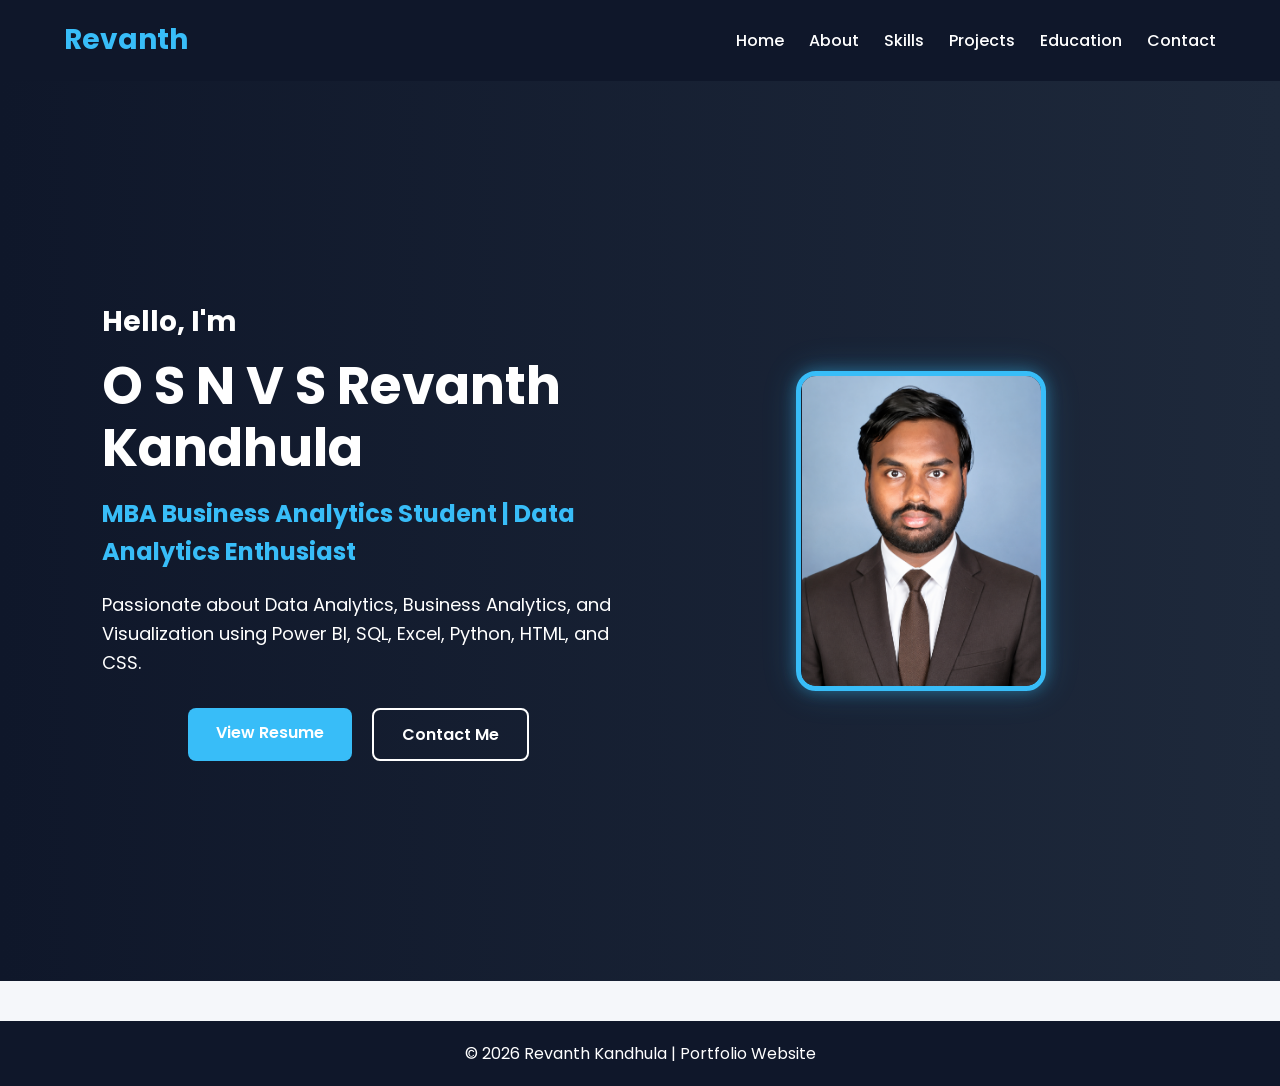
<file: index.html>
<!DOCTYPE html>
<html lang="en">
<head>
    <meta charset="UTF-8">
    <meta name="viewport" content="width=device-width, initial-scale=1.0">
    <title>Revanth Kandhula | Portfolio</title>
    <link rel="stylesheet" href="style.css">
    <link rel="preconnect" href="https://fonts.googleapis.com">
    <link rel="preconnect" href="https://fonts.gstatic.com" crossorigin>
    <link href="https://fonts.googleapis.com/css2?family=Poppins:wght@300;400;500;600;700&display=swap" rel="stylesheet">
</head>
<body>

    <!-- Navigation Bar -->
    <header>
        <nav class="navbar">
            <h1 class="logo">Revanth</h1>

            <ul class="nav-links">
                <li><a href="index.html">Home</a></li>
                <li><a href="about.html">About</a></li>
                <li><a href="skills.html">Skills</a></li>
                <li><a href="project.html">Projects</a></li>
                <li><a href="education.html">Education</a></li>
                <li><a href="contact.html">Contact</a></li>
            </ul>
        </nav>
    </header>

    <!-- Hero Section -->
<!-- Hero Section -->
<section class="hero" id="home">

    <div class="hero-container">

        <!-- Left Side Content -->
        <div class="hero-content">
            <h2>Hello, I'm</h2>

            <h1>O S N V S Revanth Kandhula</h1>

            <h3>MBA Business Analytics Student | Data Analytics Enthusiast</h3>
            <p>
                Passionate about Data Analytics, Business Analytics,
                and Visualization using Power BI, SQL, Excel,
                Python, HTML, and CSS.
            </p>

            <div class="hero-buttons">
                <a href="Assets/OSNVS_Revanth_Kandhula_Resume.pdf" target="_blank" class="btn primary-btn">
                   View Resume
                </a>
                <a href="contact.html" class="btn secondary-btn">
                    Contact Me
                </a>
            </div>
        </div>

        <!-- Right Side Image -->
        <div class="hero-image">
            <img src="Assets/Profile Photo.png" alt="Revanth Profile Photo">
        </div>

    </div>

</section>

    <!-- Footer -->
    <footer>
        <p>© 2026 Revanth Kandhula | Portfolio Website</p>
    </footer>

</body>
</html>
</file>
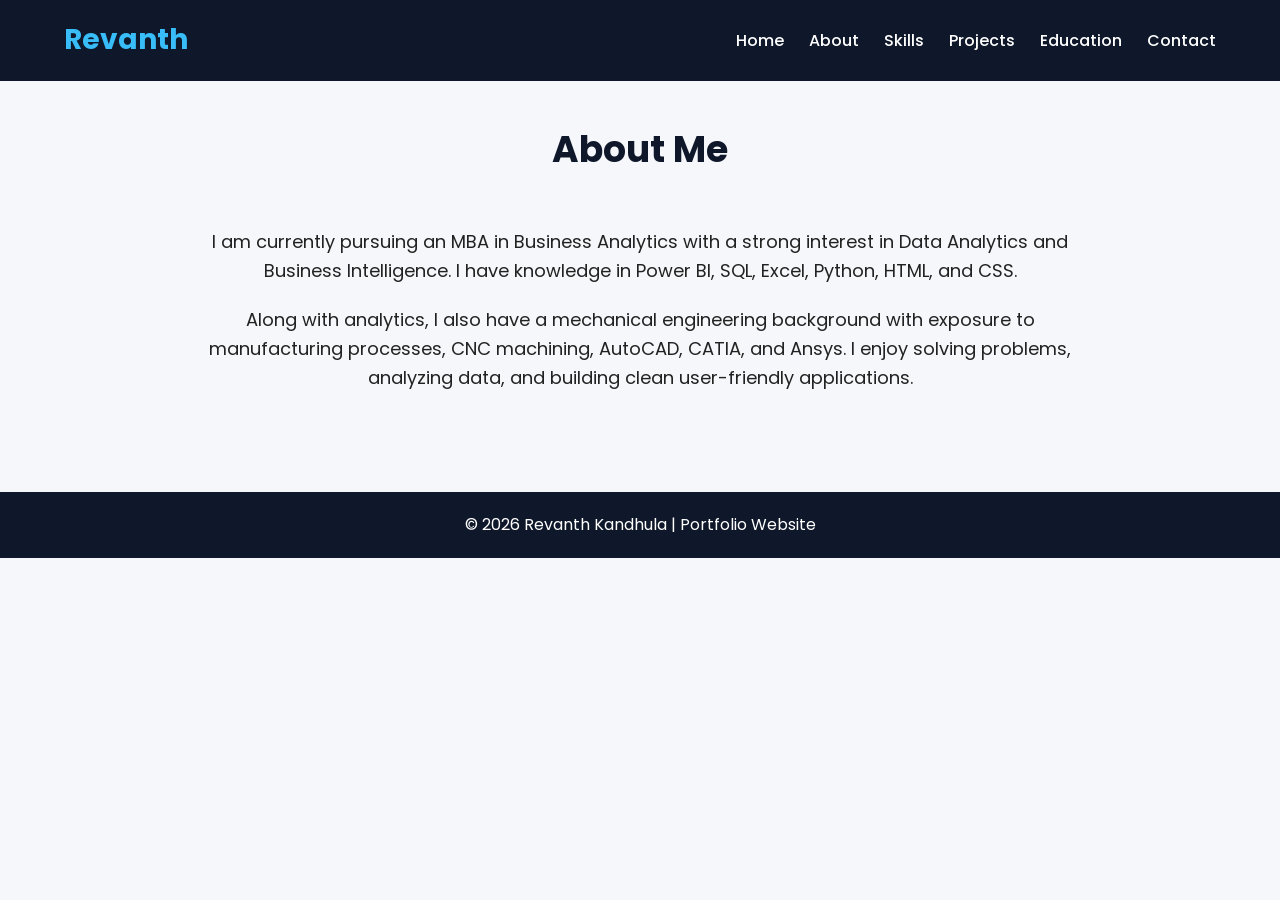
<file: about.html>
<!DOCTYPE html>
<html lang="en">
<head>
    <meta charset="UTF-8">
    <meta name="viewport" content="width=device-width, initial-scale=1.0">
    <title>Revanth Kandhula | About</title>
    <link rel="stylesheet" href="style.css">
    <link rel="preconnect" href="https://fonts.googleapis.com">
    <link rel="preconnect" href="https://fonts.gstatic.com" crossorigin>
    <link href="https://fonts.googleapis.com/css2?family=Poppins:wght@300;400;500;600;700&display=swap" rel="stylesheet">
</head>
<body>

    <!-- Navigation Bar -->
    <header>
        <nav class="navbar">
            <h1 class="logo">Revanth</h1>

            <ul class="nav-links">
                <li><a href="index.html">Home</a></li>
                <li><a href="about.html">About</a></li>
                <li><a href="skills.html">Skills</a></li>
                <li><a href="project.html">Projects</a></li>
                <li><a href="education.html">Education</a></li>
                <li><a href="contact.html">Contact</a></li>
            </ul>
        </nav>
    </header>
    <!-- About Section -->
    <section class="about section" id="about">
        <div class="section-title">
            <h2>About Me</h2>
        </div>

        <div class="about-content">
            <p>
                I am currently pursuing an MBA in Business Analytics with a strong interest in
                Data Analytics and Business Intelligence. I have knowledge in Power BI, SQL,
                Excel, Python, HTML, and CSS.
            </p>

            <p>
                Along with analytics, I also have a mechanical engineering background with exposure
                to manufacturing processes, CNC machining, AutoCAD, CATIA, and Ansys.
                I enjoy solving problems, analyzing data, and building clean user-friendly applications.
            </p>
        </div>
    </section>

    <!-- Footer -->
    <footer>
        <p>© 2026 Revanth Kandhula | Portfolio Website</p>
    </footer>

</body>
</html>
</file>
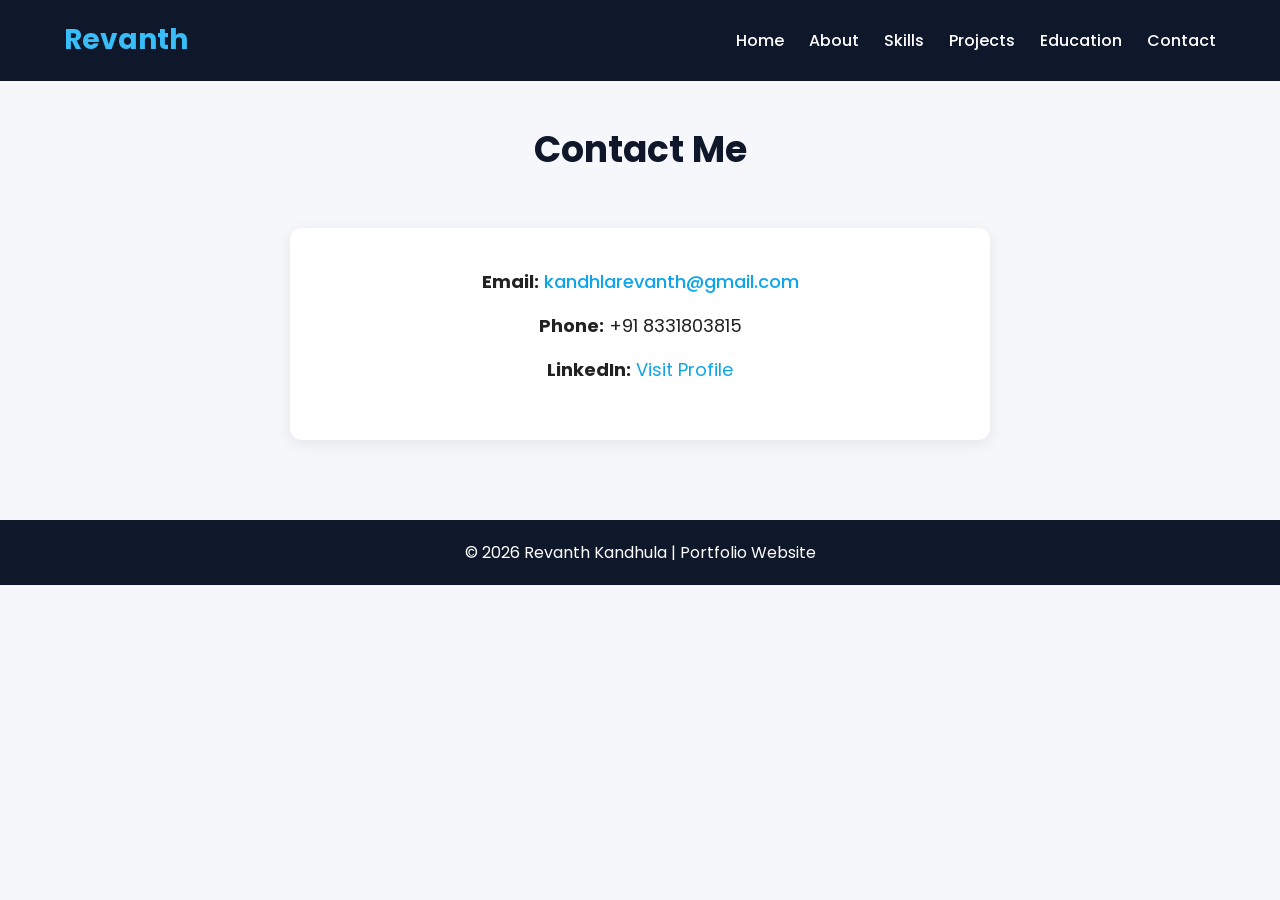
<file: contact.html>
<!DOCTYPE html>
<html lang="en">
<head>
    <meta charset="UTF-8">
    <meta name="viewport" content="width=device-width, initial-scale=1.0">
    <title>Revanth Kandhula | Contact</title>
    <link rel="stylesheet" href="style.css">
    <link rel="preconnect" href="https://fonts.googleapis.com">
    <link rel="preconnect" href="https://fonts.gstatic.com" crossorigin>
    <link href="https://fonts.googleapis.com/css2?family=Poppins:wght@300;400;500;600;700&display=swap" rel="stylesheet">
</head>
<body>

    <!-- Navigation Bar -->
    <header>
        <nav class="navbar">
            <h1 class="logo">Revanth</h1>

            <ul class="nav-links">
                <li><a href="index.html">Home</a></li>
                <li><a href="about.html">About</a></li>
                <li><a href="skills.html">Skills</a></li>
                <li><a href="project.html">Projects</a></li>
                <li><a href="education.html">Education</a></li>
                <li><a href="contact.html">Contact</a></li>
        </nav>
    </header>
   <!-- Contact Section -->
    <section class="contact section" id="contact">
        <div class="section-title">
            <h2>Contact Me</h2>
        </div>

        <div class="contact-container">
            <p><strong>Email:</strong> 
                <a href="mailto: kandhlarevanth@gmail.com" class="email-link">
                kandhlarevanth@gmail.com
                </a> 
    
            </p>

            <p><strong>Phone:</strong> +91 8331803815</p>
            <p>
                <strong>LinkedIn:</strong>
                <a href="https://www.linkedin.com/in/o-s-n-v-s-revanth-kandhula-205952324" target="_blank">
                    Visit Profile
                </a>
            </p>
        </div>
    </section>

    <!-- Footer -->
    <footer>
        <p>© 2026 Revanth Kandhula | Portfolio Website</p>
    </footer>

</body>
</html>
</file>
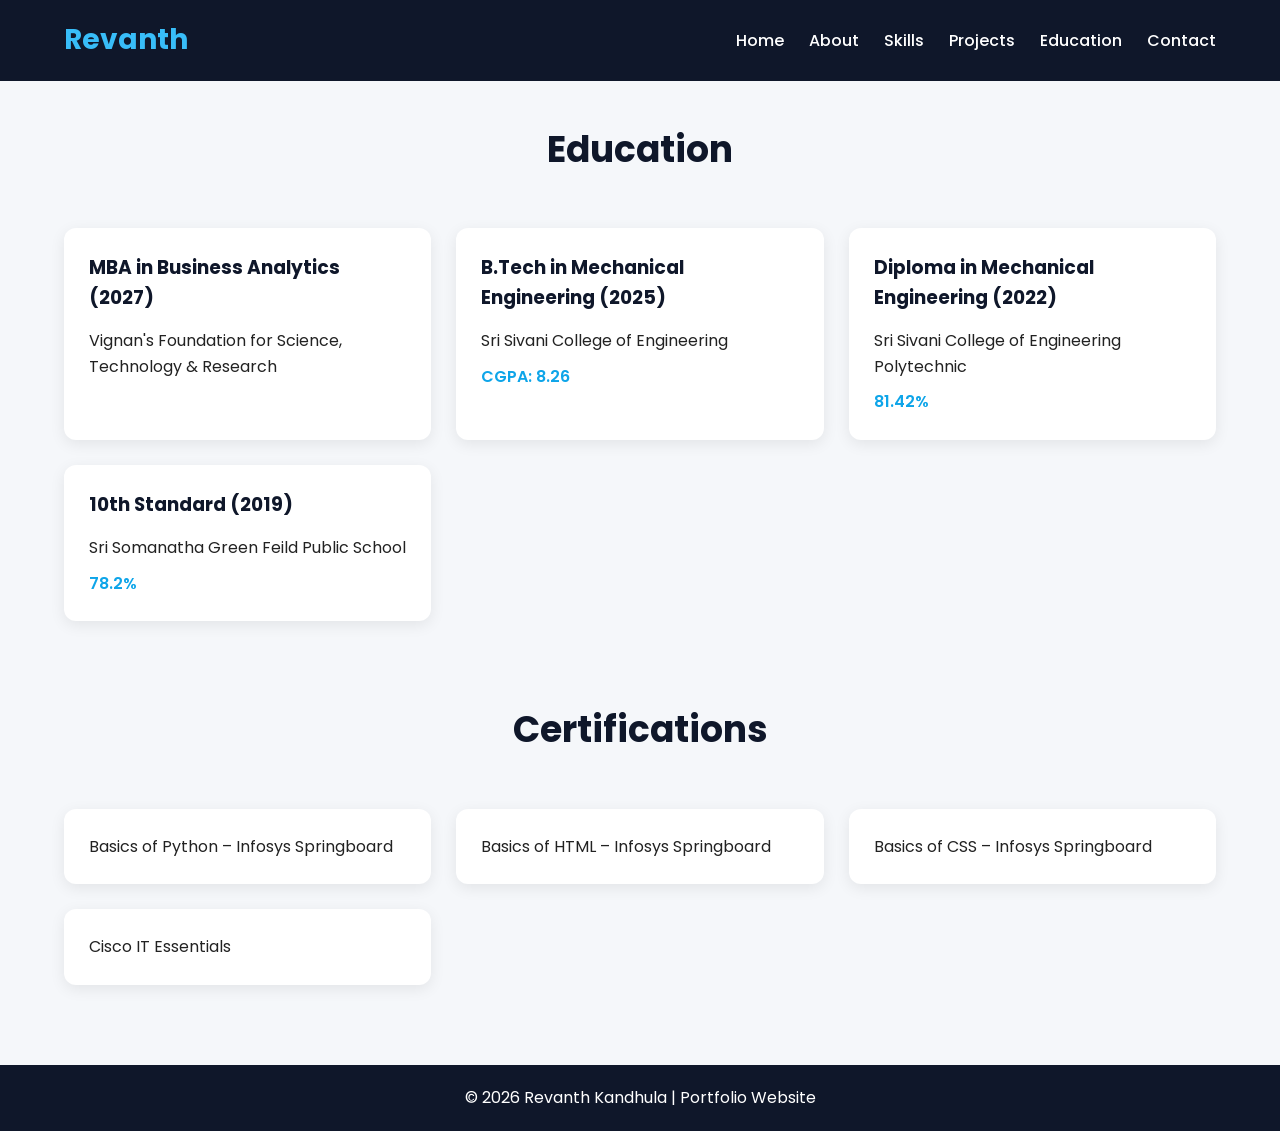
<file: education.html>
<!DOCTYPE html>
<html lang="en">
<head>
    <meta charset="UTF-8">
    <meta name="viewport" content="width=device-width, initial-scale=1.0">
    <title>Revanth Kandhula | Education</title>
    <link rel="stylesheet" href="style.css">
    <link rel="preconnect" href="https://fonts.googleapis.com">
    <link rel="preconnect" href="https://fonts.gstatic.com" crossorigin>
    <link href="https://fonts.googleapis.com/css2?family=Poppins:wght@300;400;500;600;700&display=swap" rel="stylesheet">
</head>
<body>

    <!-- Navigation Bar -->
    <header>
        <nav class="navbar">
            <h1 class="logo">Revanth</h1>

            <ul class="nav-links">
                <li><a href="index.html">Home</a></li>
                <li><a href="about.html">About</a></li>
                <li><a href="skills.html">Skills</a></li>
                <li><a href="project.html">Projects</a></li>
                <li><a href="education.html">Education</a></li>
                <li><a href="contact.html">Contact</a></li>
            </ul>
        </nav>
    </header>
    <!-- Education Section -->
    <section class="education section" id="education">
        <div class="section-title">
            <h2>Education</h2>
        </div>

        <div class="education-container">

            <div class="education-card">
                <h3>MBA in Business Analytics (2027)</h3>
                <p>Vignan's Foundation for Science, Technology & Research</p>
                <span><!-- Marks to be added--> </span>
            </div>

            <div class="education-card">
                <h3>B.Tech in Mechanical Engineering (2025)</h3>
                <p>Sri Sivani College of Engineering</p>
                <span>CGPA: 8.26</span>
            </div>

            <div class="education-card">
                <h3>Diploma in Mechanical Engineering (2022)</h3>
                <p>Sri Sivani College of Engineering Polytechnic</p>
                <span>81.42%</span>
            </div>

            <div class="education-card">
                <h3>10th Standard (2019)</h3>
                <p>Sri Somanatha Green Feild Public School</p>
                <span>78.2%</span>
            </div>
        </div>
    </section>

    <!-- Certifications Section -->
    <section class="certifications section">
        <div class="section-title">
            <h2>Certifications</h2>
        </div>

        <div class="certificate-container">
            <div class="certificate-card">Basics of Python – Infosys Springboard</div>
            <div class="certificate-card">Basics of HTML – Infosys Springboard</div>
            <div class="certificate-card">Basics of CSS – Infosys Springboard</div>
            <div class="certificate-card">Cisco IT Essentials</div>
        </div>
    </section>


    <!-- Footer -->
    <footer>
        <p>© 2026 Revanth Kandhula | Portfolio Website</p>
    </footer>

</body>
</html>
</file>
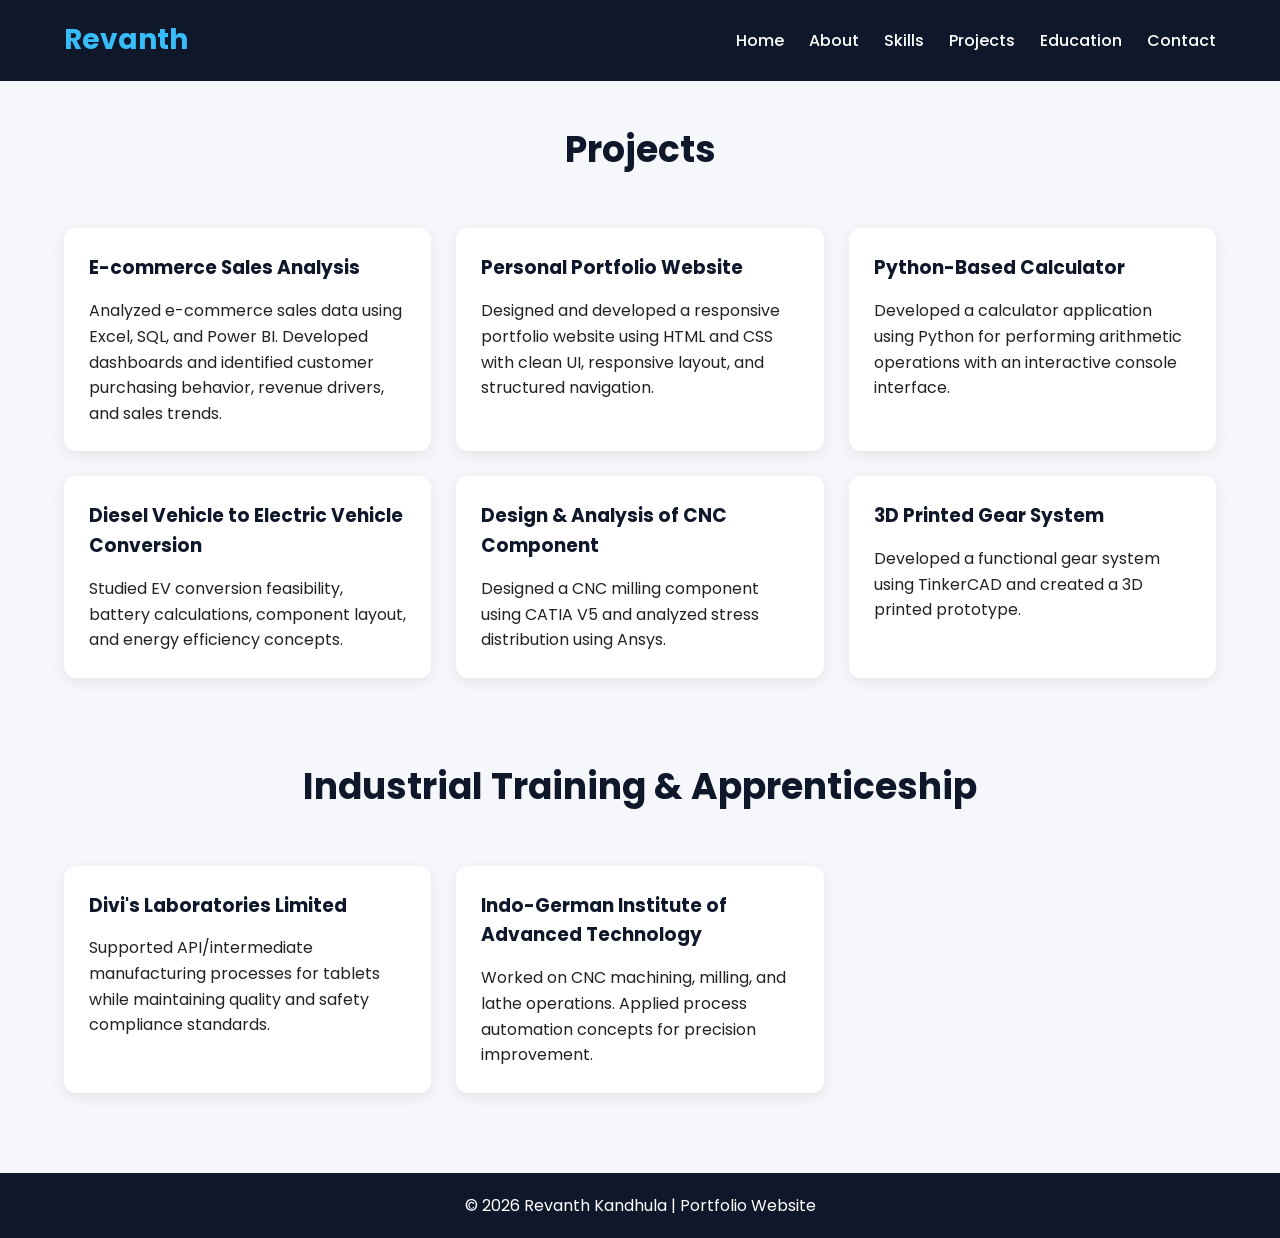
<file: project.html>
<!DOCTYPE html>
<html lang="en">
<head>
    <meta charset="UTF-8">
    <meta name="viewport" content="width=device-width, initial-scale=1.0">
    <title>Revanth Kandhula | Project</title>
    <link rel="stylesheet" href="style.css">
    <link rel="preconnect" href="https://fonts.googleapis.com">
    <link rel="preconnect" href="https://fonts.gstatic.com" crossorigin>
    <link href="https://fonts.googleapis.com/css2?family=Poppins:wght@300;400;500;600;700&display=swap" rel="stylesheet">
</head>
<body>

    <!-- Navigation Bar -->
    <header>
        <nav class="navbar">
            <h1 class="logo">Revanth</h1>

            <ul class="nav-links">
              <li><a href="index.html">Home</a></li>
                <li><a href="about.html">About</a></li>
                <li><a href="skills.html">Skills</a></li>
                <li><a href="project.html">Projects</a></li>
                <li><a href="education.html">Education</a></li>
                <li><a href="contact.html">Contact</a></li>
            </ul>
        </nav>
    </header>
    <!-- Projects Section -->
    <section class="projects section" id="projects">
        <div class="section-title">
            <h2>Projects</h2>
        </div>

        <div class="project-container">

            <div class="project-card">
                <h3>E-commerce Sales Analysis</h3>
                <p>
                    Analyzed e-commerce sales data using Excel, SQL, and Power BI.
                    Developed dashboards and identified customer purchasing behavior,
                    revenue drivers, and sales trends.
                </p>
            </div>

            <div class="project-card">
                <h3>Personal Portfolio Website</h3>
                <p>
                    Designed and developed a responsive portfolio website using HTML and CSS
                    with clean UI, responsive layout, and structured navigation.
                </p>
            </div>

            <div class="project-card">
                <h3>Python-Based Calculator</h3>
                <p>
                    Developed a calculator application using Python for performing
                    arithmetic operations with an interactive console interface.
                </p>
            </div>

            <div class="project-card">
                <h3>Diesel Vehicle to Electric Vehicle Conversion</h3>
                <p>
                    Studied EV conversion feasibility, battery calculations,
                    component layout, and energy efficiency concepts.
                </p>
            </div>

            <div class="project-card">
                <h3>Design & Analysis of CNC Component</h3>
                <p>
                    Designed a CNC milling component using CATIA V5 and analyzed
                    stress distribution using Ansys.
                </p>
            </div>

            <div class="project-card">
                <h3>3D Printed Gear System</h3>
                <p>
                    Developed a functional gear system using TinkerCAD and
                    created a 3D printed prototype.
                </p>
            </div>

        </div>
    </section>

    <!-- Experience Section -->
    <section class="experience section">
        <div class="section-title">
            <h2>Industrial Training & Apprenticeship</h2>
        </div>

        <div class="experience-container">

            <div class="experience-card">
                <h3>Divi's Laboratories Limited</h3>
                <p>
                    Supported API/intermediate manufacturing processes for tablets while maintaining
                    quality and safety compliance standards.
                </p>
            </div>

            <div class="experience-card">
                <h3>Indo-German Institute of Advanced Technology</h3>
                <p>
                    Worked on CNC machining, milling, and lathe operations.
                    Applied process automation concepts for precision improvement.
                </p>
            </div>

        </div>
    </section>



    <!-- Footer -->
    <footer>
        <p>© 2026 Revanth Kandhula | Portfolio Website</p>
    </footer>

</body>
</html>
</file>
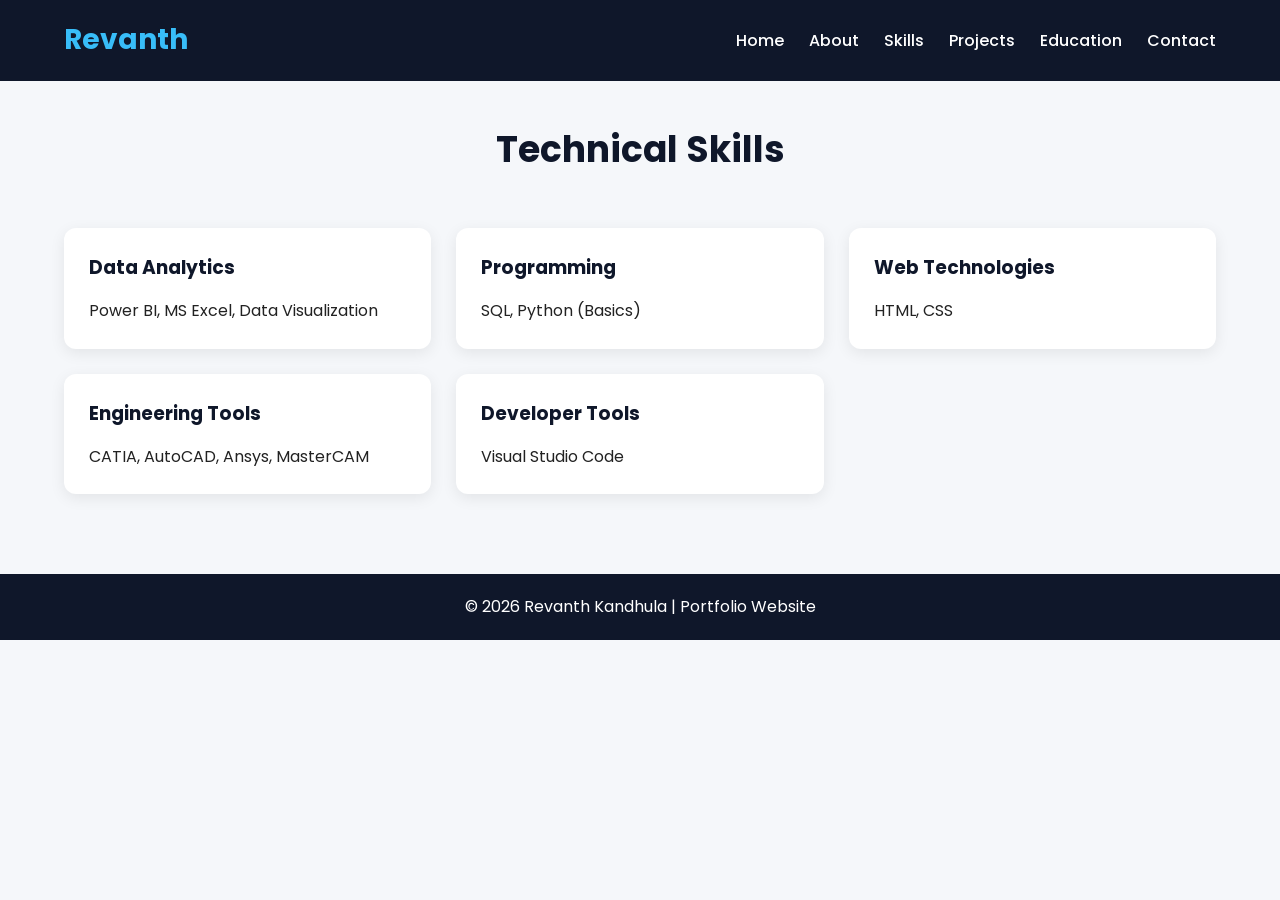
<file: skills.html>
<!DOCTYPE html>
<html lang="en">
<head>
    <meta charset="UTF-8">
    <meta name="viewport" content="width=device-width, initial-scale=1.0">
    <title>Revanth Kandhula | Skills</title>
    <link rel="stylesheet" href="style.css">
    <link rel="preconnect" href="https://fonts.googleapis.com">
    <link rel="preconnect" href="https://fonts.gstatic.com" crossorigin>
    <link href="https://fonts.googleapis.com/css2?family=Poppins:wght@300;400;500;600;700&display=swap" rel="stylesheet">
</head>
<body>

    <!-- Navigation Bar -->
    <header>
        <nav class="navbar">
            <h1 class="logo">Revanth</h1>

            <ul class="nav-links">
                <li><a href="index.html">Home</a></li>
                <li><a href="about.html">About</a></li>
                <li><a href="skills.html">Skills</a></li>
                <li><a href="project.html">Projects</a></li>
                <li><a href="education.html">Education</a></li>
                <li><a href="contact.html">Contact</a></li>
            </ul>
        </nav>
    </header>
    <!-- Skills Section -->
    <section class="skills section" id="skills">
        <div class="section-title">
            <h2>Technical Skills</h2>
        </div>

        <div class="skills-container">
            <div class="skill-card">
                <h3>Data Analytics</h3>
                <p>Power BI, MS Excel, Data Visualization</p>
            </div>

            <div class="skill-card">
                <h3>Programming</h3>
                <p>SQL, Python (Basics)</p>
            </div>

            <div class="skill-card">
                <h3>Web Technologies</h3>
                <p>HTML, CSS</p>
            </div>

            <div class="skill-card">
                <h3>Engineering Tools</h3>
                <p>CATIA, AutoCAD, Ansys, MasterCAM</p>
            </div>

            <div class="skill-card">
                <h3>Developer Tools</h3>
                <p>Visual Studio Code</p>
            </div>
        </div>
    </section>

    <!-- Footer -->
    <footer>
        <p>© 2026 Revanth Kandhula | Portfolio Website</p>
    </footer>

</body>
</html>
</file>
<file: style.css>
/* Global Styling */
* {
    margin: 0;
    padding: 0;
    box-sizing: border-box;
    font-family: 'Poppins', sans-serif;
}

body {
    background-color: #f5f7fa;
    color: #222;
    line-height: 1.6;
}

html {
    scroll-behavior: smooth;
}

/* Navbar */
header {
    background-color: #0f172a;
    position: sticky;
    top: 0;
    z-index: 1000;
}

.navbar {
    width: 90%;
    margin: auto;
    display: flex;
    justify-content: space-between;
    align-items: center;
    padding: 18px 0;
}

.logo {
    color: #38bdf8;
    font-size: 28px;
    font-weight: 700;
}

.nav-links {
    display: flex;
    list-style: none;
    gap: 25px;
}

.nav-links a {
    color: white;
    text-decoration: none;
    transition: 0.3s;
    font-weight: 500;
}

.nav-links a:hover {
    color: #38bdf8;
}

/* Hero Section */

.hero {
    min-height: 100vh;
    display: flex;
    align-items: center;
    justify-content: center;
    background: linear-gradient(to right, #0f172a, #1e293b);
    color: white;
    padding: 40px 8%;
}

.hero-container {
    width: 100%;
    display: flex;
    justify-content: space-between;
    align-items: center;
    gap: 50px;
    flex-wrap: wrap;
}

.hero-content {
    flex: 1;
    min-width: 300px;
}

.hero-content h2 {
    font-size: 28px;
    margin-bottom: 10px;
}

.hero-content h1 {
    font-size: 52px;
    margin-bottom: 15px;
    line-height: 1.2;
}

.hero-content h3 {
    font-size: 24px;
    color: #38bdf8;
    margin-bottom: 20px;
}

.hero-content p {
    font-size: 18px;
    margin-bottom: 30px;
    max-width: 600px;
}


.hero-buttons {
    display: flex;
    justify-content: center;
    gap: 20px;
    flex-wrap: wrap;
}

.btn {
    padding: 12px 28px;
    border-radius: 8px;
    text-decoration: none;
    font-weight: 600;
    transition: 0.3s;
}

.primary-btn {
    background-color: #38bdf8;
    color: white;
}

.primary-btn:hover {
    background-color: #0ea5e9;
}

.secondary-btn {
    border: 2px solid white;
    color: white;
}

.secondary-btn:hover {
    background-color: white;
    color: #0f172a;
}


/* Hero Image */
.hero-image {
    flex: 1;
    display: flex;
    justify-content: center;
    align-items: center;
    min-width: 280px;
}

.hero-image img {
    width: 250px;
    height: 320px;
    object-fit: contain;
    border-radius: 20px;
    object-position: top;
    border: 5px solid #38bdf8;
    box-shadow:
        0 0 15px rgba(56, 189, 248, 0.4),
        0 0 35px rgba(56, 189, 248, 0.2);
}

/* Sections */
.section {
    width: 90%;
    margin: auto;
    padding: 40px 0;
}

.section-title {
    text-align: center;
    margin-bottom: 50px;
}

.section-title h2 {
    font-size: 36px;
    color: #0f172a;
}

/* About */
.about-content {
    max-width: 900px;
    margin: auto;
    text-align: center;
    font-size: 18px;
}

.about-content p {
    margin-bottom: 20px;
}

/* Skills */
.skills-container,
.project-container,
.education-container,
.experience-container,
.certificate-container {
    display: grid;
    grid-template-columns: repeat(3, 1fr);
    gap: 25px;
}

.skill-card,
.project-card,
.education-card,
.experience-card,
.certificate-card {
    background-color: white;
    padding: 25px;
    border-radius: 12px;
    box-shadow: 0 4px 15px rgba(0,0,0,0.08);
    transition: 0.3s;
}

.skill-card:hover,
.project-card:hover,
.education-card:hover,
.experience-card:hover,
.certificate-card:hover {
    transform: translateY(-8px);
}

.skill-card h3,
.project-card h3,
.education-card h3,
.experience-card h3 {
    margin-bottom: 15px;
    color: #0f172a;
}

.education-card span {
    display: inline-block;
    margin-top: 10px;
    color: #0ea5e9;
    font-weight: 600;
}

/* Contact */
.contact-container {
    background-color: white;
    padding: 40px;
    border-radius: 12px;
    box-shadow: 0 4px 15px rgba(0,0,0,0.08);
    max-width: 700px;
    margin: auto;
    text-align: center;
}

.contact-container p {
    margin-bottom: 15px;
    font-size: 18px;
}

.contact-container a {
    text-decoration: none;
    color: #0ea5e9;
}
.email-link {
    color: #0ea5e9;
    text-decoration: none;
    font-weight: 500;
}

.email-link:hover{
    text-decoration: underline;
}

/* Footer */
footer {
    background-color: #0f172a;
    color: white;
    text-align: center;
    padding: 20px;
    margin-top: 40px;
}

/* Responsive Design */
@media (max-width: 768px) {

    .navbar {
        flex-direction: column;
        gap: 15px;
    }

    .nav-links {
        flex-wrap: wrap;
        justify-content: center;
        gap: 15px;
    }

    .hero-container {
        flex-direction: column-reverse;
        text-align: center;
    }

    .hero-content h1 {
        font-size: 38px;
    }

    .hero-content h3 {
        font-size: 20px;
    }

    .hero-content p {
        font-size: 16px;
    }

    .hero-image img {
        width: 140px;
        height: 178px;
        border-radius: 10px;
    }

.skills-container,
.project-container,
.education-container,
.experience-container,
.certificate-container {
    display: grid;
    grid-template-columns: repeat(auto-fit, minmax(250px, 1fr));
    gap: 25px;
}

    .section-title h2 {
        font-size: 30px;
    }
}
</file>
